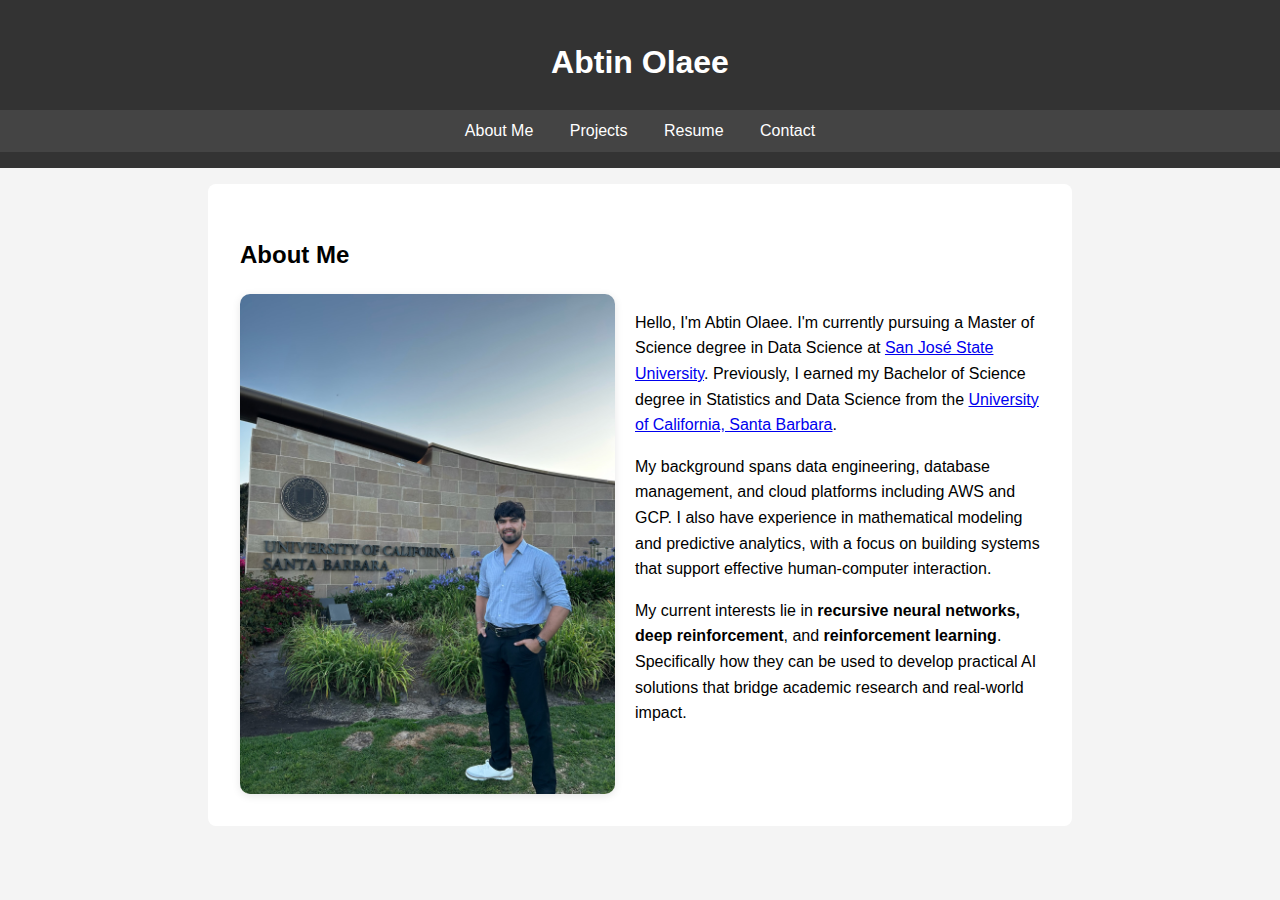
<file: index.html>
<!DOCTYPE html>
<html lang="en">

<head>
    <meta charset="UTF-8" />
    <meta name="viewport" content="width=device-width, initial-scale=1.0" />
    <title>My Portfolio</title>
    <link href="https://fonts.googleapis.com/css2?family=Inter&family=Roboto&display=swap" rel="stylesheet">
    <link rel="stylesheet" href="style.css" />
</head>

<body>

    <header>
        <h1>Abtin Olaee</h1>
        <nav>
            <a href="index.html">About Me</a>
            <div class="dropdown">
                <a href="pages/projects.html" class="dropbtn">Projects</a>
                <div class="dropdown-content">
                    <a href="pages/projects.html#nn-image-classification">Neural Network Image Classification</a>
                    <a href="pages/projects/Managing_Trust_Fund_Report.pdf">Managing Trust Fund</a>
                    <a href="pages/projects/UFC%20Predictors.html">Data-Driven Analysis of UFC Predictors</a>
                    <!-- <a href="pages/projects.html#fluent-focus">Fluent Focus</a>-->
                    <a href="https://epics.ieee.org/project/diana/">Project DIANA</a>
                </div>
            </div>
            <a href="pages/resume.html">Resume</a>
            <a href="pages/contact.html">Contact</a>
        </nav>
    </header>

    <section id="about">
        <h2>About Me</h2>
        <div class="bio-container">
            <img src="picture.jpg" alt="Abtin Olaee" class="bio-pic" />
            <div class="bio-text">
                <p>
                    Hello, I'm Abtin Olaee. I'm currently pursuing a Master of Science degree in Data Science at 
                    <a href="https://www.sjsu.edu/cs/programs/ms-datascience/index.php" target="_blank"> San José State University</a>. 
                    Previously, I earned my Bachelor of Science degree in Statistics and Data Science from the
                    <a href="https://www.pstat.ucsb.edu/undergrad/majors/bs-ss" target="_blank"> University of California, Santa Barbara</a>.
                </p>

                <p>
                    My background spans data engineering, database management, and cloud platforms including AWS and
                    GCP. I also have experience in mathematical modeling and predictive analytics, with a focus on
                    building systems that support effective human-computer interaction.
                </p>

                <p>
                    My current interests lie in <strong>recursive neural networks, deep reinforcement</strong>, and <strong>reinforcement
                        learning</strong>. Specifically how they can be used to develop practical AI solutions that bridge
                    academic research and real-world impact.
                </p>
            </div>
        </div>
    </section>



    <script src="script.js"></script>
</body>

</html>
</file>
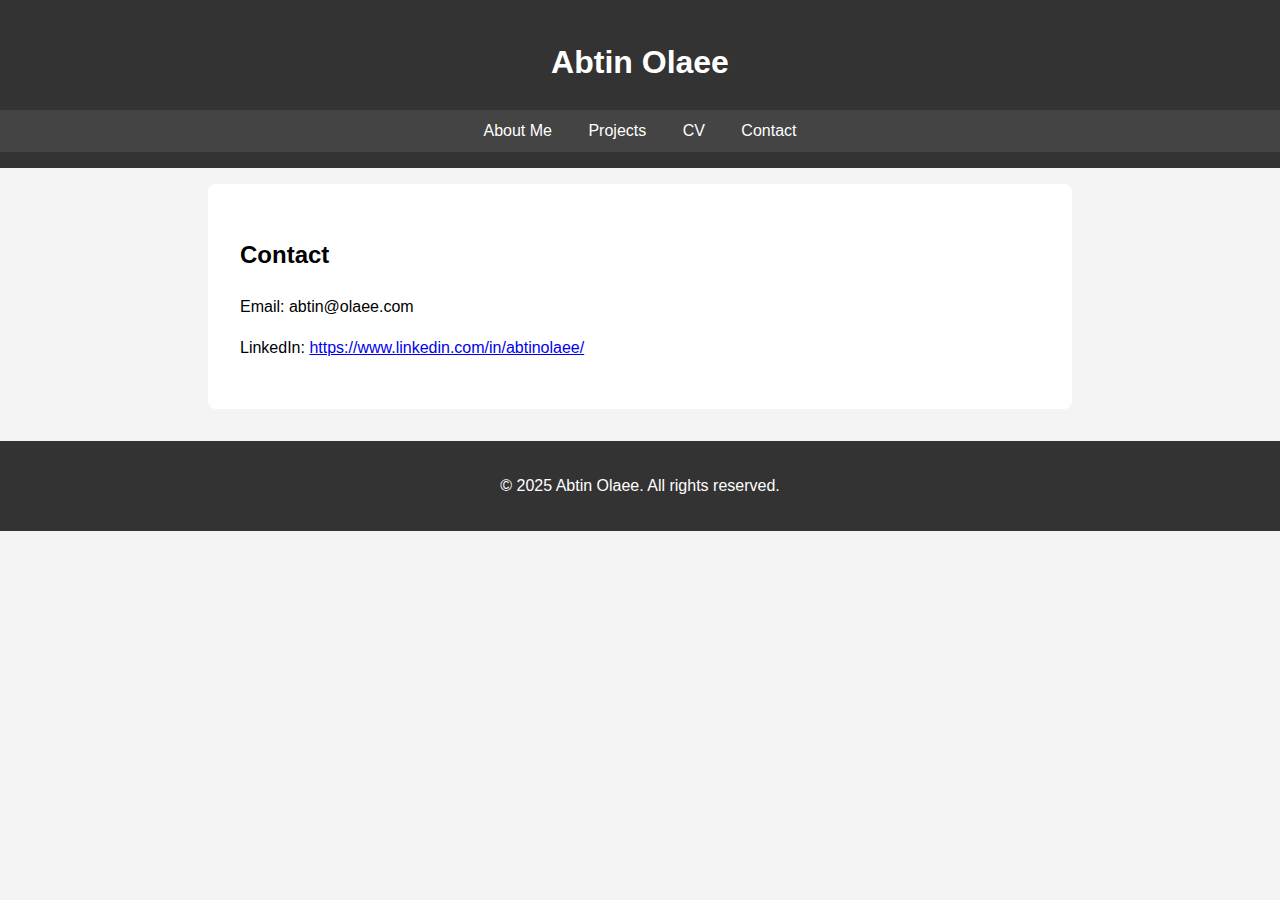
<file: pages/contact.html>
<!DOCTYPE html>
<html lang="en">
<head>
    <meta charset="UTF-8" />
    <meta name="viewport" content="width=device-width, initial-scale=1.0" />
    <title>Contact - Abtin Olaee</title>
    <link rel="stylesheet" href="../style.css" />
</head>
<body>
    <header>
        <h1>Abtin Olaee</h1>
        <nav>
            <a href="../index.html">About Me</a>
            <a href="projects.html">Projects</a>
            <a href="cv.html">CV</a>
            <a href="contact.html">Contact</a>
        </nav>
    </header>
    <main>
        <section id="contact">
            <h2>Contact</h2>
            <p>Email: abtin@olaee.com</p>
            <p>LinkedIn: <a href="https://www.linkedin.com/in/abtinolaee/" target="_blank">https://www.linkedin.com/in/abtinolaee/</a></p>
        </section>
    </main>
    <footer>
        <p>&copy; 2025 Abtin Olaee. All rights reserved.</p>
    </footer>
</body>
</html>
</file>
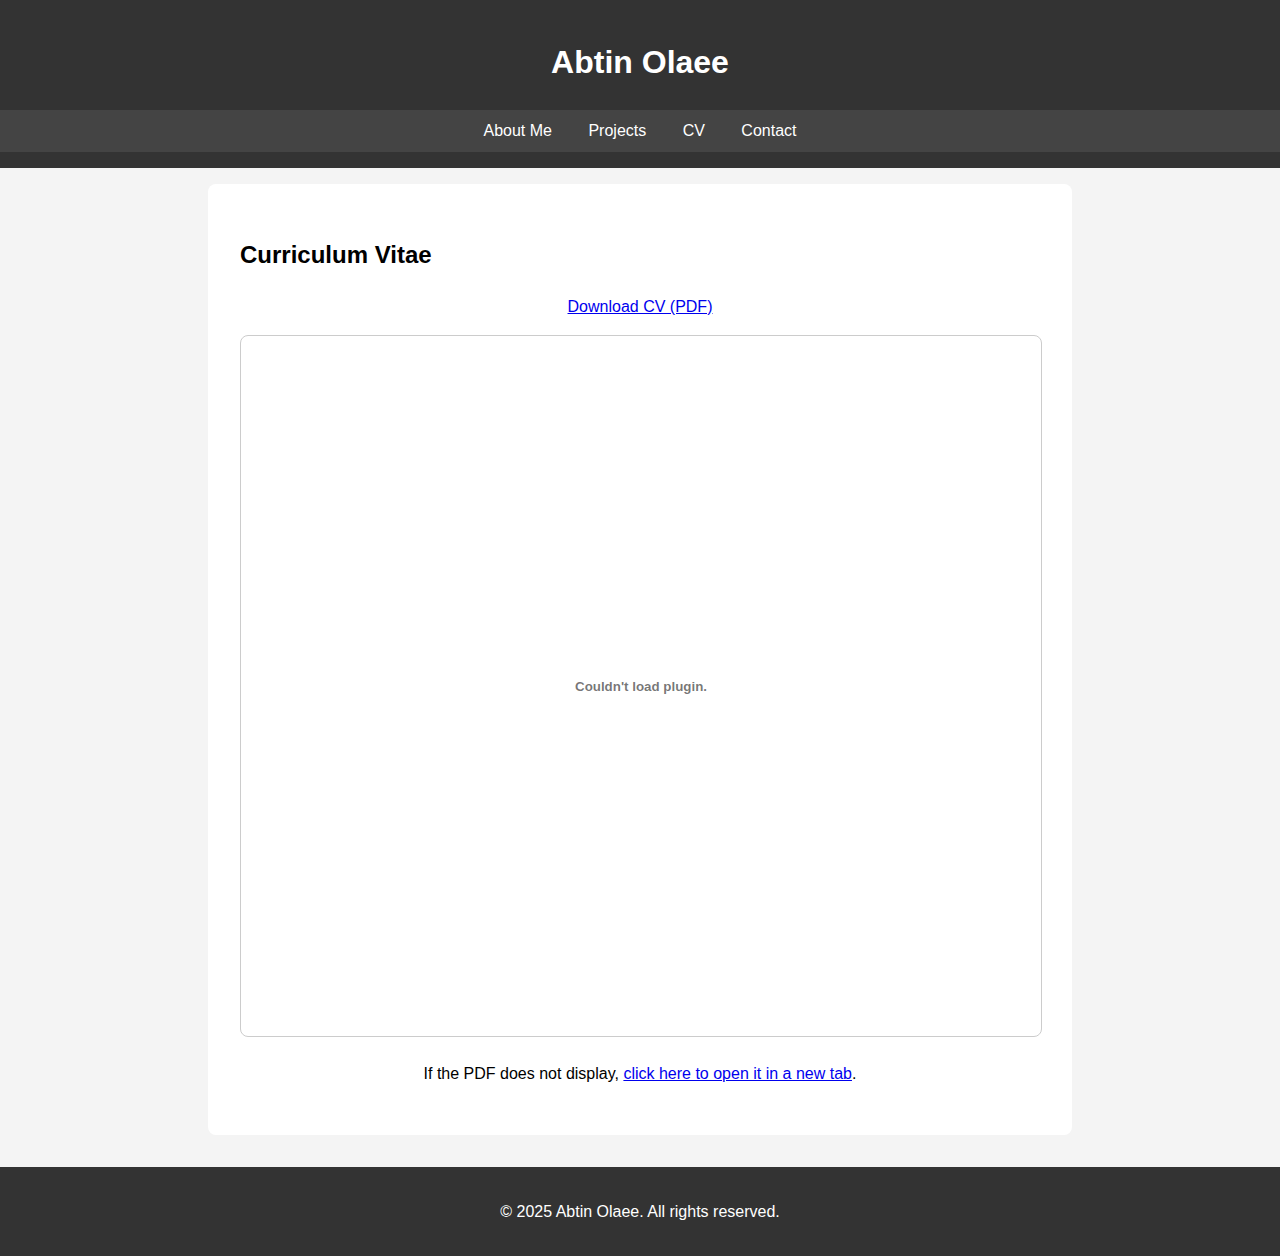
<file: pages/cv.html>
<!DOCTYPE html>
<html lang="en">
<head>
    <meta charset="UTF-8" />
    <meta name="viewport" content="width=device-width, initial-scale=1.0" />
    <title>CV - Abtin Olaee</title>
    <link rel="stylesheet" href="../style.css" />
</head>
<body>
    <header>
        <h1>Abtin Olaee</h1>
        <nav>
            <a href="../index.html">About Me</a>
            <a href="projects.html">Projects</a>
            <a href="cv.html">CV</a>
            <a href="contact.html">Contact</a>
        </nav>
    </header>
    <main>
        <section id="cv">
            <h2>Curriculum Vitae</h2>
            <div style="text-align:center; margin-bottom:1em;">
                <a href="CV.pdf" download>Download CV (PDF)</a>
            </div>
            <embed src="CV.pdf" type="application/pdf" width="100%" height="700px" style="border:1px solid #ccc; border-radius:8px;" />
            <p style="text-align:center; margin-top:1em;">
                If the PDF does not display, <a href="CV.pdf" target="_blank">click here to open it in a new tab</a>.
            </p>
        </section>
    </main>
    <footer>
        <p>&copy; 2025 Abtin Olaee. All rights reserved.</p>
    </footer>
</body>
</html>
</file>
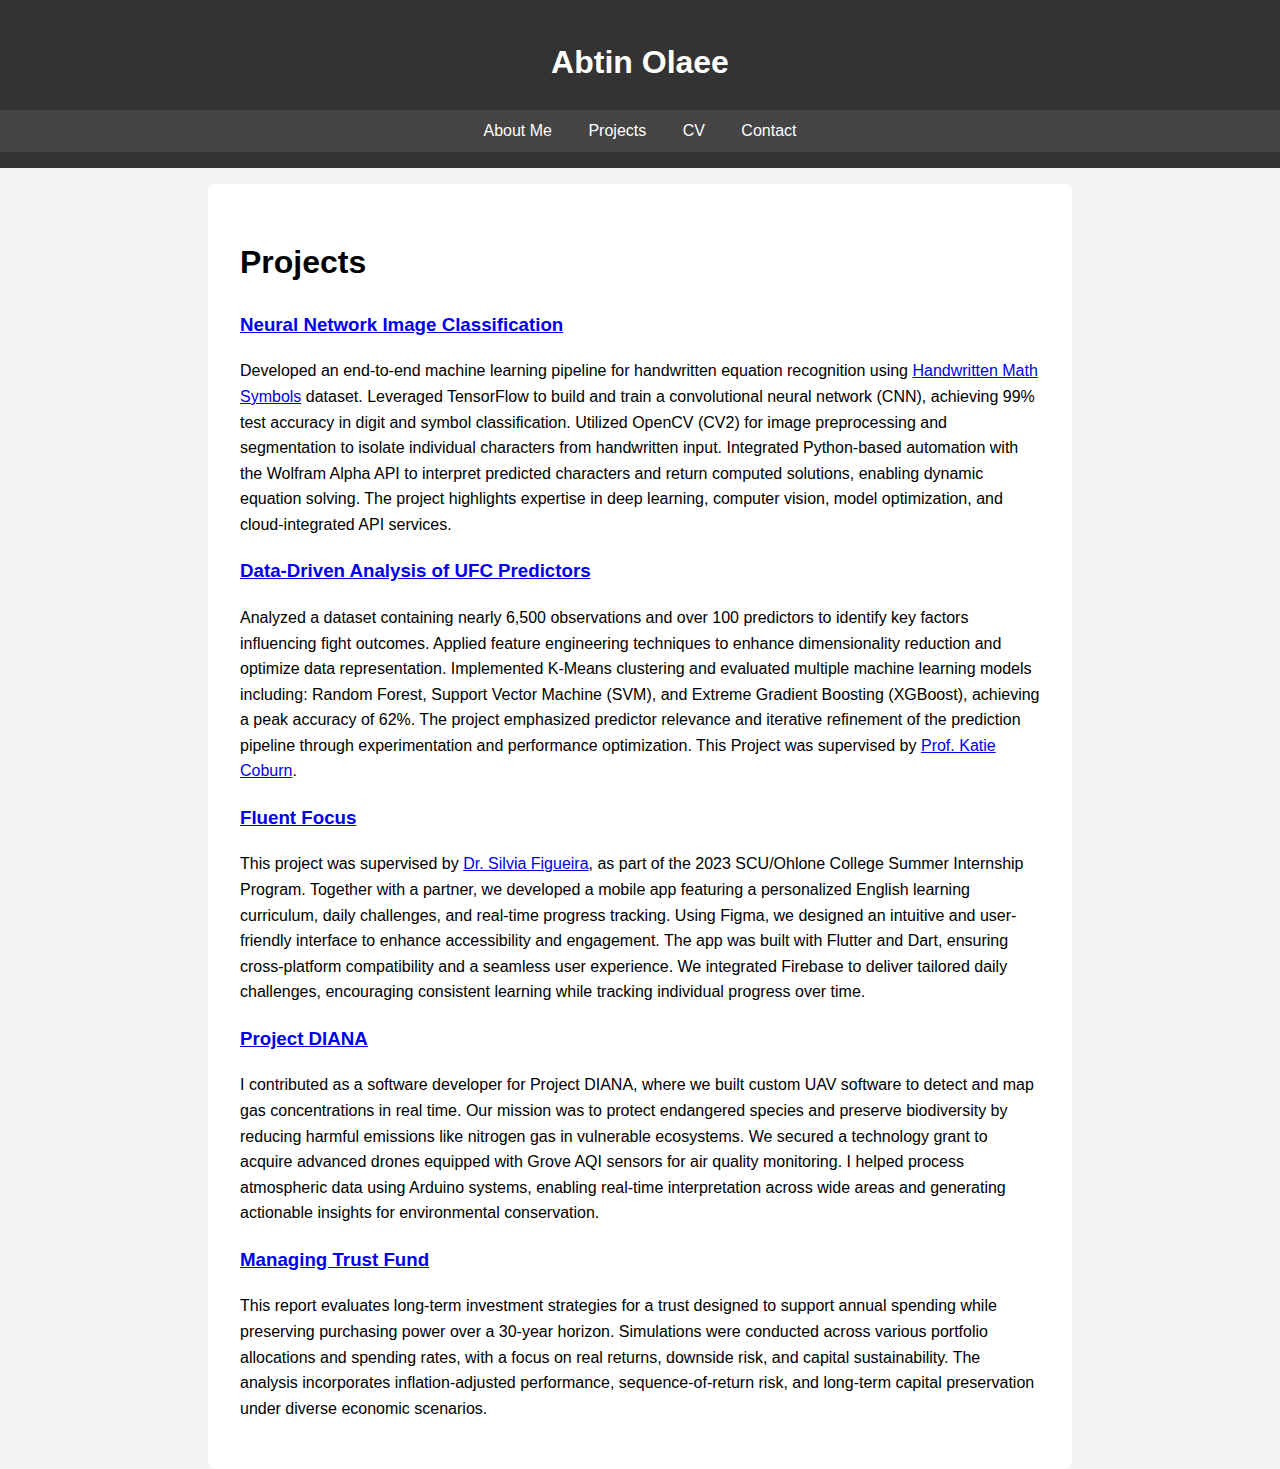
<file: pages/projects.html>
<!DOCTYPE html>
<html lang="en">

<head>
    <meta charset="UTF-8" />
    <meta name="viewport" content="width=device-width, initial-scale=1.0" />
    <title>Projects - Abtin Olaee</title>
    <link href="https://fonts.googleapis.com/css2?family=Inter&family=Roboto&display=swap" rel="stylesheet">
    <link rel="stylesheet" href="../style.css" />
</head>

<body>
    <header>
        <h1>Abtin Olaee</h1>
        <nav>
            <a href="../index.html">About Me</a>
            <div class="dropdown">
                <a href="projects.html" class="dropbtn">Projects</a>
                <div class="dropdown-content">
                    <a href="projects/Dataset Full Notebook.html">Neural Network Image Classification</a>
                    <a href="projects/UFC%20Predictors.html">Data-Driven Analysis of UFC Predictors</a>
                    <a href="https://github.com/DryStuffz/SCU-FIH-App">Fluent Focus</a>
                    <a href="https://epics.ieee.org/project/diana/">Project DIANA</a>
                    <a href="projects/Managing_Trust_Fund_Report.pdf">Managing Trust Fund</a>
                </div>
            </div>
            <a href="cv.html">CV</a>
            <a href="contact.html">Contact</a>
        </nav>
    </header>

    <main>
        <section id="projects">
            <h1>Projects</h1>

            <div class="project">
                <h3><a href="projects/Dataset Full Notebook.html" target="_blank">Neural Network Image
                        Classification</a></h3>
                <p>
                    Developed an end-to-end machine learning pipeline for handwritten equation recognition using
                    <a href="https://www.kaggle.com/datasets/sagyamthapa/handwritten-math-symbols/code"
                        target="_blank">Handwritten Math Symbols</a>
                    dataset.
                    Leveraged TensorFlow to build and train a convolutional neural network (CNN), achieving 99% test
                    accuracy in digit and symbol classification. Utilized OpenCV (CV2) for image preprocessing and
                    segmentation to isolate individual characters from handwritten input. Integrated Python-based
                    automation with the Wolfram Alpha API to interpret predicted characters and return computed
                    solutions, enabling dynamic equation solving. The project highlights expertise in deep learning,
                    computer vision, model optimization, and cloud-integrated API services.
                </p>
            </div>

            <div class="project">
                <h3><a href="projects/UFC%20Predictors.html" target="_blank">Data-Driven Analysis of UFC Predictors</a>
                </h3>
                <p>
                    Analyzed a dataset containing nearly 6,500 observations and over 100 predictors to identify key
                    factors influencing fight outcomes. Applied feature engineering techniques to enhance dimensionality
                    reduction and optimize data representation. Implemented K-Means clustering and evaluated multiple
                    machine learning models including: Random Forest, Support Vector Machine (SVM), and Extreme Gradient
                    Boosting (XGBoost), achieving a peak accuracy of 62%. The project emphasized predictor relevance and
                    iterative refinement of the prediction pipeline through experimentation and performance
                    optimization. This Project was supervised by
                    <a href="https://www.pstat.ucsb.edu/people/katie-coburn" target="_blank">Prof. Katie Coburn</a>.
                </p>
            </div>

            <div class="project">
                <h3><a href="https://github.com/DryStuffz/SCU-FIH-App" target="_blank">Fluent Focus</a></h3>
                <p>
                    This project was supervised by <a href="https://www.scu.edu/engineering/faculty/figueira-silvia/"
                        target="_blank">Dr. Silvia Figueira</a>, as part of the 2023 SCU/Ohlone College Summer
                    Internship Program. Together with a partner, we developed a mobile app featuring a personalized
                    English learning curriculum, daily challenges, and real-time progress tracking. Using Figma, we
                    designed an intuitive and user-friendly interface to enhance accessibility and engagement. The app
                    was built with Flutter and Dart, ensuring cross-platform compatibility and a seamless user
                    experience. We integrated Firebase to deliver tailored daily challenges, encouraging consistent
                    learning while tracking individual progress over time.
                </p>
            </div>

            
            <div class="project">
                <h3><a href="https://epics.ieee.org/project/diana/" target="_blank">Project DIANA</a></h3>
                <p>
                    I contributed as a software developer for Project DIANA, where we built custom UAV software to
                    detect and map gas concentrations in real time. Our mission was to protect endangered species and
                    preserve biodiversity by reducing harmful emissions like nitrogen gas in vulnerable ecosystems. We
                    secured a technology grant to acquire advanced drones equipped with Grove AQI sensors for air
                    quality monitoring. I helped process atmospheric data using Arduino systems, enabling real-time
                    interpretation across wide areas and generating actionable insights for environmental conservation.
                </p>
            </div>

            <div class="project">
                <h3><a href="projects/Managing_Trust_Fund_Report.pdf" target="_blank">Managing Trust Fund</a></h3>
                <p>
                    This report evaluates long-term investment strategies for a trust designed to support annual
                    spending while preserving purchasing power over a 30-year horizon. Simulations were conducted across
                    various portfolio allocations and spending rates, with a focus on real returns, downside risk, and
                    capital sustainability. The analysis incorporates inflation-adjusted performance, sequence-of-return
                    risk, and long-term capital preservation under diverse economic scenarios.
                </p>
            </div>


        </section>
    </main>


</body>

</html>
</file>
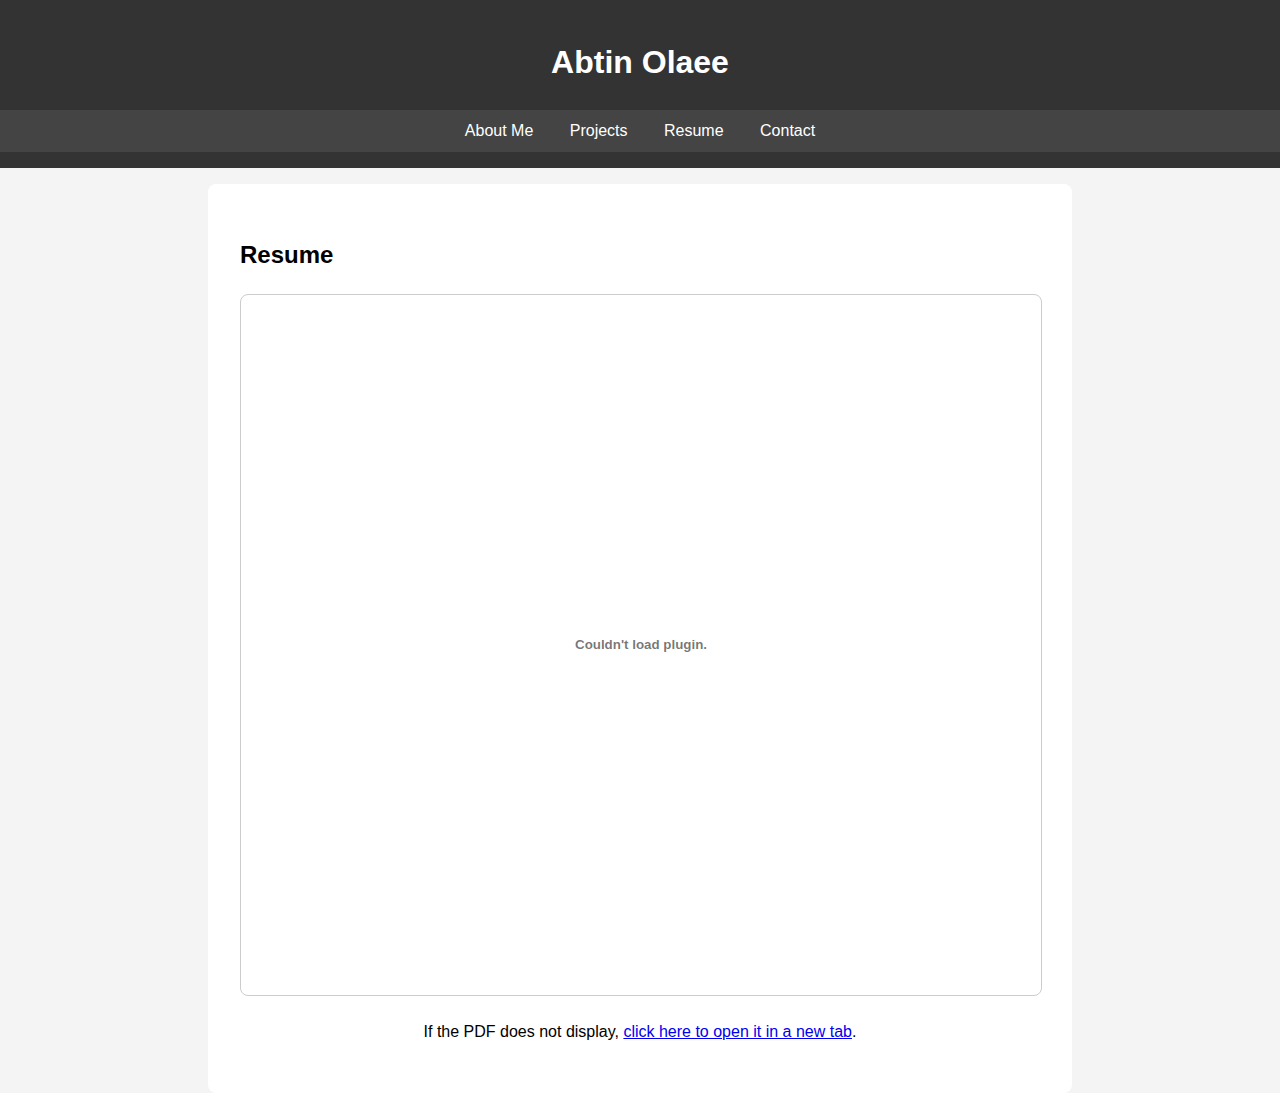
<file: pages/resume.html>
<!DOCTYPE html>
<html lang="en">
<head>
    <meta charset="UTF-8" />
    <meta name="viewport" content="width=device-width, initial-scale=1.0" />
    <title>CV - Abtin Olaee</title>
    <link href="https://fonts.googleapis.com/css2?family=Inter&family=Roboto&display=swap" rel="stylesheet">
    <link rel="stylesheet" href="../style.css" />
</head>

<body>

    
    <header>
        <h1>Abtin Olaee</h1>
        <nav>
            <a href="../index.html">About Me</a>
            <div class="dropdown">
                <a href="projects.html" class="dropbtn">Projects</a>
                <div class="dropdown-content">
                    <a href="projects/Dataset Full Notebook.html">Neural Network Image Classification</a>
                    <a href="projects/UFC%20Predictors.html">Data-Driven Analysis of UFC Predictors</a>
                    <a href="projects.html#fluent-focus">Fluent Focus</a>
                    <a href="projects/Managing_Trust_Fund_Report.pdf">Managing Trust Fund</a>
                    <a href="https://epics.ieee.org/project/diana/">Project DIANA</a>
                </div>
            </div>
            <a href="resume.html">Resume</a>
            <a href="contact.html">Contact</a>
        </nav>
    </header>

    <main>
        <section id="resume">
            <h2>Resume</h2>
            <embed src="Abtin Olaee Resume.pdf" type="application/pdf" width="100%" height="700px" style="border:1px solid #ccc; border-radius:8px;" />
            <p style="text-align:center; margin-top:1em;">
                If the PDF does not display, <a href="Abtin Olaee Resume.pdf" target="_blank">click here to open it in a new tab</a>.
            </p>
        </section>
    </main>

</body>
</html>
</file>
<file: style.css>
body {
  font-family: Arial, sans-serif;
  margin: 0;
  padding: 0;
  line-height: 1.6;
  background-color: #f4f4f4;
}

header {
  background-color: #333;
  color: #fff;
  padding: 1rem 0;
  text-align: center;
}

nav {
  background: #444;
  padding: 0.5rem;
  text-align: center;
}

nav a {
  color: white;
  margin: 0 1rem;
  text-decoration: none;
}

section {
  padding: 2rem;
  max-width: 800px;
  margin: auto;
  background: white;
  margin-top: 1rem;
  border-radius: 8px;
}

footer {
  text-align: center;
  padding: 1rem;
  background: #333;
  color: white;
  margin-top: 2rem;
}

.bio-container {
    display: flex;
    align-items: flex-start;
    gap: 20px;
}

.bio-pic {
    width: 500px;
    height: 500px;
    object-fit: cover;
    border-radius: 10px;
    box-shadow: 0 2px 8px rgba(0,0,0,0.1);
}

.dropdown {
  display: inline-block;
  position: relative;
}

.dropbtn {
  cursor: pointer;
}

.dropdown-content {
  display: none;
  position: absolute;
  background-color: #444;
  min-width: 220px;
  box-shadow: 0 8px 16px rgba(0,0,0,0.2);
  z-index: 1;
  border-radius: 0 0 8px 8px;
}

.dropdown-content a {
  color: white;
  padding: 0.75rem 1rem;
  text-decoration: none;
  display: block;
  text-align: left;
}

.dropdown-content a:hover {
  background-color: #555;
}

.dropdown:hover .dropdown-content {
  display: block;
}

.dropdown:hover .dropbtn {
  background-color: #555;
  border-radius: 8px 8px 0 0;
}
</file>
